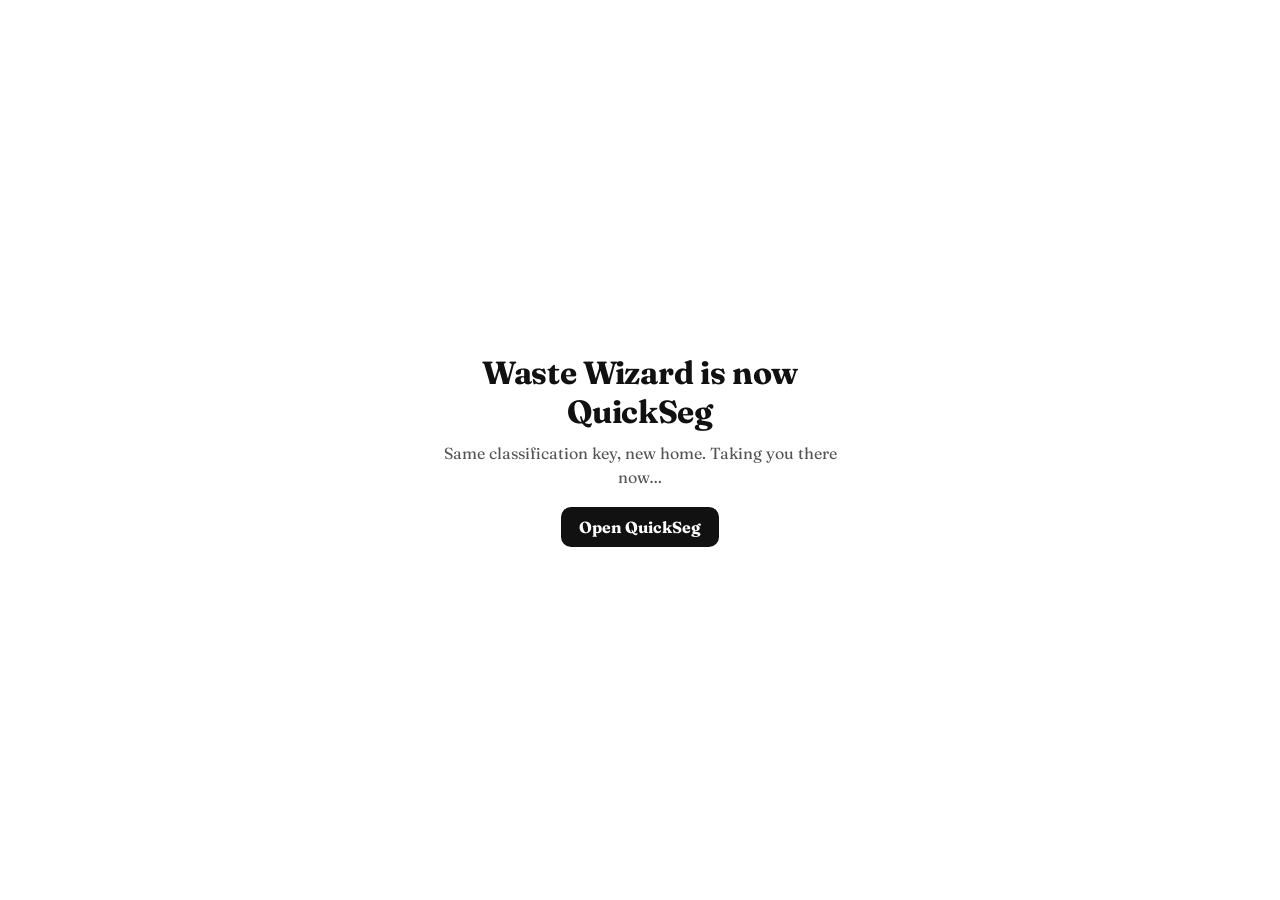
<file: index.html>
<!doctype html>
<html lang="en">
<head>
<meta charset="utf-8">
<meta name="viewport" content="width=device-width, initial-scale=1">
<title>Waste Wizard has moved</title>
<meta http-equiv="refresh" content="2; url=https://quickseg.seanmichaelward.com/?from=waste-wizard#piece">
<link rel="canonical" href="https://quickseg.seanmichaelward.com/">
<link rel="preconnect" href="https://fonts.googleapis.com">
<link rel="preconnect" href="https://fonts.gstatic.com" crossorigin>
<link href="https://fonts.googleapis.com/css2?family=Fraunces:opsz,wght@9..144,500;9..144,700&display=swap" rel="stylesheet">
<style>
  body { font-family: 'Fraunces', Georgia, serif; margin: 0; min-height: 100vh; display: flex; align-items: center; justify-content: center; color: #111; background: #fff; }
  main { max-width: 440px; padding: 0 16px; text-align: center; }
  h1 { font-size: 2rem; margin: 0 0 10px; letter-spacing: -0.01em; }
  p { color: #555; line-height: 1.5; margin: 0 0 18px; }
  a.go { display: inline-block; padding: 10px 18px; border-radius: 10px; background: #111; color: #fff; text-decoration: none; font-weight: 700; }
</style>
</head>
<body>
<main>
  <h1>Waste Wizard is now QuickSeg</h1>
  <p>Same classification key, new home. Taking you there now&hellip;</p>
  <a class="go" href="https://quickseg.seanmichaelward.com/?from=waste-wizard#piece">Open QuickSeg</a>
</main>
<script>setTimeout(function () { location.replace('https://quickseg.seanmichaelward.com/?from=waste-wizard#piece'); }, 1200);</script>
</body>
</html>
</file>
